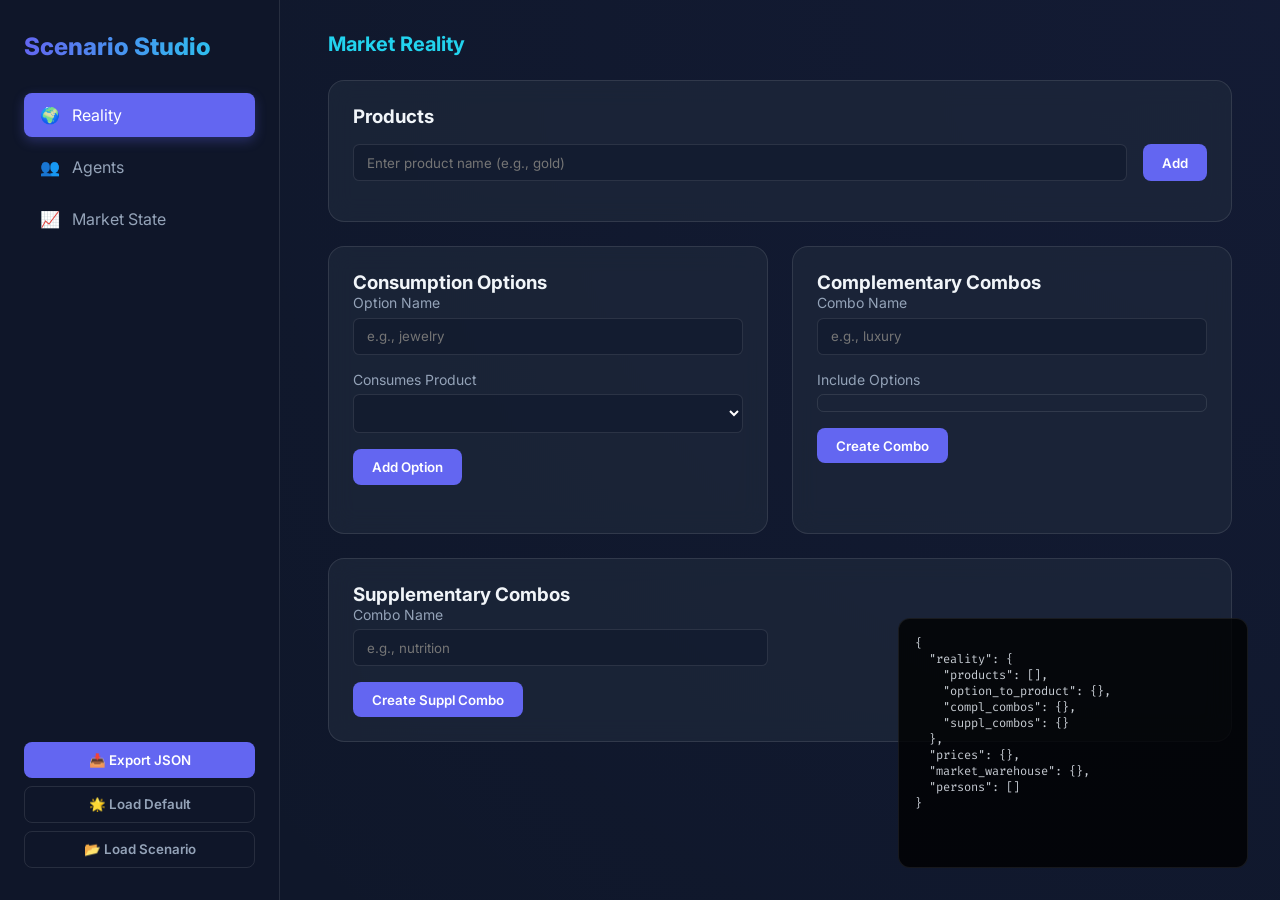
<file: GDNativeSource/PriceCalculator/tools/editor/index.html>
<!DOCTYPE html>
<html lang="en">
<head>
    <meta charset="UTF-8">
    <meta name="viewport" content="width=device-width, initial-scale=1.0">
    <title>Market Scenario Studio</title>
    <link rel="stylesheet" href="style.css">
    <link href="https://fonts.googleapis.com/css2?family=Inter:wght@400;600;800&family=Fira+Code&display=swap" rel="stylesheet">
</head>
<body>
    <aside>
        <h1>Scenario Studio</h1>
        <nav>
            <div class="nav-item active" data-section="reality">
                <span>🌍</span> Reality
            </div>
            <div class="nav-item" data-section="agents">
                <span>👥</span> Agents
            </div>
            <div class="nav-item" data-section="market">
                <span>📈</span> Market State
            </div>
        </nav>
        
        <div style="margin-top: auto;">
            <button class="btn-primary" style="width: 100%; margin-bottom: 0.5rem;" onclick="downloadJSON()">
                📥 Export JSON
            </button>
            <button class="btn-ghost" style="width: 100%; margin-bottom: 0.5rem;" onclick="loadDefaultScenario()">
                🌟 Load Default
            </button>
            <button class="btn-ghost" style="width: 100%;" onclick="document.getElementById('file-input').click()">
                📂 Load Scenario
            </button>
            <input type="file" id="file-input" style="display: none;" onchange="loadJSON(event)">
        </div>
    </aside>

    <main id="content">
        <!-- Section: Reality -->
        <section id="section-reality">
            <h2>Market Reality</h2>
            
            <div class="card">
                <h3>Products</h3>
                <div class="input-group" style="display: flex; gap: 1rem; margin-top: 1rem;">
                    <input type="text" id="new-product" placeholder="Enter product name (e.g., gold)">
                    <button class="btn-primary" onclick="addProduct()">Add</button>
                </div>
                <div id="product-list" class="tag-container"></div>
            </div>

            <div class="grid-2">
                <div class="card">
                    <h3>Consumption Options</h3>
                    <div class="input-group">
                        <label>Option Name</label>
                        <input type="text" id="new-option-name" placeholder="e.g., jewelry">
                    </div>
                    <div class="input-group">
                        <label>Consumes Product</label>
                        <select id="new-option-product"></select>
                    </div>
                    <button class="btn-primary" onclick="addOption()">Add Option</button>
                    <div id="option-list" style="margin-top: 1.5rem;"></div>
                </div>

                <div class="card">
                    <h3>Complementary Combos</h3>
                    <div class="input-group">
                        <label>Combo Name</label>
                        <input type="text" id="new-compl-name" placeholder="e.g., luxury">
                    </div>
                    <div class="input-group">
                        <label>Include Options</label>
                        <div id="compl-option-checks" style="max-height: 150px; overflow-y: auto; border: 1px solid var(--border); padding: 0.5rem; border-radius: 0.4rem;">
                        </div>
                    </div>
                    <button class="btn-primary" onclick="addComplCombo()">Create Combo</button>
                    <div id="compl-list" style="margin-top: 1.5rem;"></div>
                </div>
            </div>

            <div class="card">
                <h3>Supplementary Combos</h3>
                <div class="grid-2">
                    <div>
                        <div class="input-group">
                            <label>Combo Name</label>
                            <input type="text" id="new-suppl-name" placeholder="e.g., nutrition">
                        </div>
                        <button class="btn-primary" onclick="addSupplCombo()">Create Suppl Combo</button>
                    </div>
                    <div id="suppl-list"></div>
                </div>
            </div>
        </section>

        <!-- Section: Agents (Hidden initially) -->
        <section id="section-agents" style="display: none;">
            <h2>Agents & Persons</h2>
            <div class="input-group" style="display: flex; gap: 1rem;">
                <input type="text" id="new-agent-name" placeholder="Agent Name (e.g., Smith)">
                <button class="btn-primary" onclick="addAgent()">Create Agent</button>
            </div>
            <div id="agents-grid" class="grid-auto" style="margin-top: 2rem;"></div>
        </section>

        <!-- Section: Market State (Hidden initially) -->
        <section id="section-market" style="display: none;">
            <h2>Market State</h2>
            <div class="grid-2">
                <div class="card">
                    <h3>Initial Prices</h3>
                    <div id="price-inputs"></div>
                </div>
                <div class="card">
                    <h3>Market Warehouse (Reserves)</h3>
                    <div id="warehouse-inputs"></div>
                </div>
            </div>
        </section>
    </main>

    <pre id="json-preview"></pre>

    <script src="editor.js"></script>
</body>
</html>
</file>
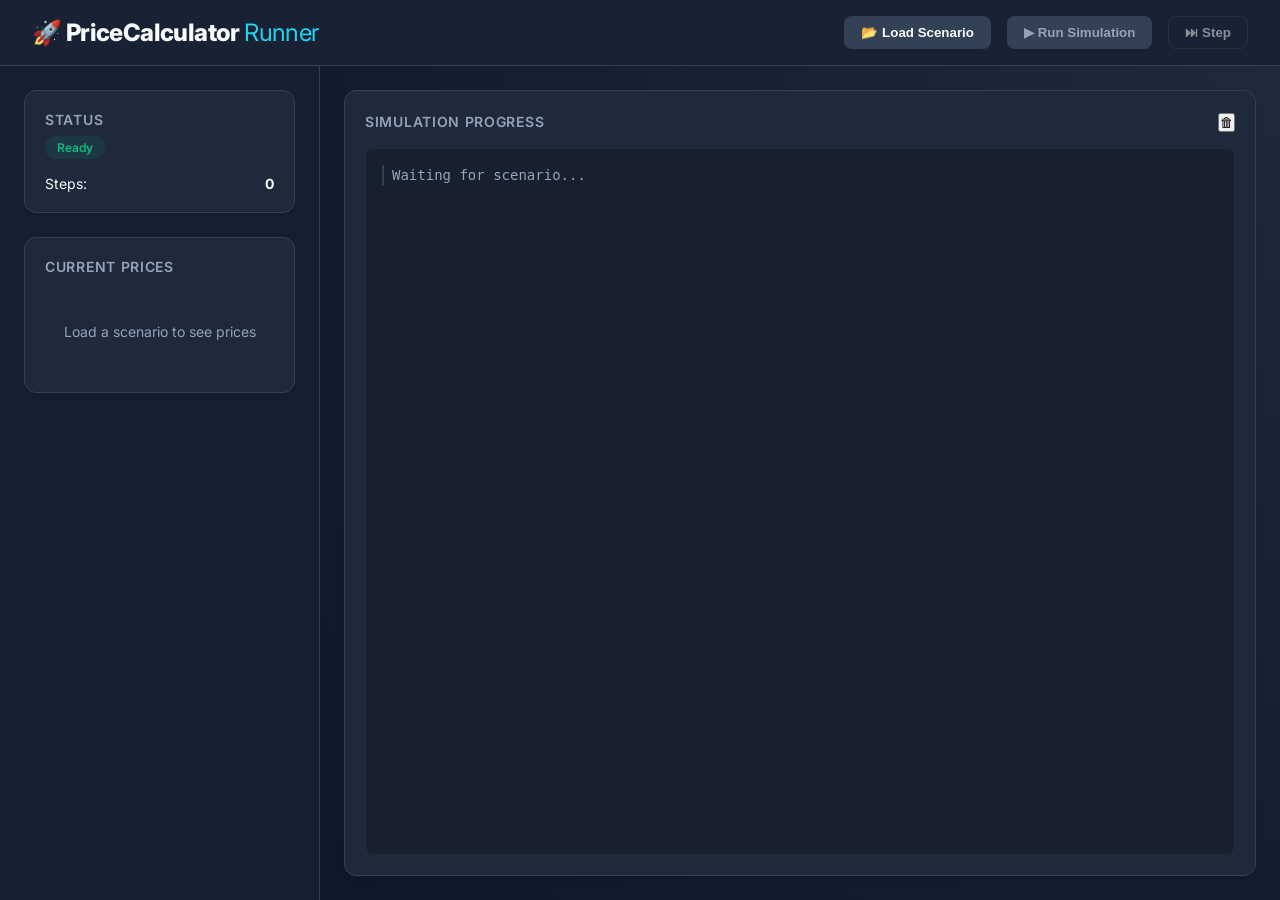
<file: GDNativeSource/PriceCalculator/tools/runner/index.html>
<!DOCTYPE html>
<html lang="en">
<head>
    <meta charset="UTF-8">
    <meta name="viewport" content="width=device-width, initial-scale=1.0">
    <title>PriceCalculator - Simulation Runner</title>
    <link rel="stylesheet" href="style.css">
    <link rel="preconnect" href="https://fonts.googleapis.com">
    <link rel="preconnect" href="https://fonts.gstatic.com" crossorigin>
    <link href="https://fonts.googleapis.com/css2?family=Inter:wght@400;600;700&display=swap" rel="stylesheet">
</head>
<body>
    <div id="app">
        <header>
            <div class="logo">🚀 PriceCalculator <span>Runner</span></div>
            <div class="controls">
                <button id="btn-load-scenario" class="btn-secondary">📂 Load Scenario</button>
                <input type="file" id="file-input" style="display: none;" accept=".json">
                <button id="btn-run" class="btn-primary" disabled>▶ Run Simulation</button>
                <button id="btn-step" class="btn-ghost" disabled>⏭ Step</button>
            </div>
        </header>

        <main>
            <aside id="sidebar">
                <div class="card">
                    <h3>Status</h3>
                    <div id="status-badge" class="badge status-loading">WASM Loading...</div>
                    <div class="info-row">
                        <span>Steps:</span>
                        <strong id="step-count">0</strong>
                    </div>
                </div>

                <div class="card">
                    <h3>Current Prices</h3>
                    <div id="price-list" class="data-list">
                        <div class="empty-state">Load a scenario to see prices</div>
                    </div>
                </div>
            </aside>

            <section id="viz-area">
                <div class="card viz-card">
                    <div class="card-header">
                        <h3>Simulation Progress</h3>
                        <div class="actions">
                            <button id="btn-clear-logs" class="btn-icon">🗑</button>
                        </div>
                    </div>
                    <div id="log-container" class="log-area">
                        <div class="log-entry system">Waiting for scenario...</div>
                    </div>
                </div>
            </section>
        </main>
    </div>

    <!-- Emscripten generated JS -->
    <script src="wasm/price_calculator.js"></script>
    <script src="runner.js"></script>
</body>
</html>
</file>
<file: GDNativeSource/PriceCalculator/tools/editor/style.css>
:root {
    --bg-main: #0f172a;
    --bg-card: rgba(30, 41, 59, 0.7);
    --primary: #6366f1;
    --primary-hover: #818cf8;
    --accent: #22d3ee;
    --text-main: #f1f5f9;
    --text-dim: #94a3b8;
    --border: rgba(255, 255, 255, 0.1);
    --danger: #ef4444;
    --success: #10b981;
}

* {
    margin: 0;
    padding: 0;
    box-sizing: border-box;
    font-family: 'Inter', system-ui, -apple-system, sans-serif;
}

body {
    background-color: var(--bg-main);
    color: var(--text-main);
    display: flex;
    height: 100vh;
    overflow: hidden;
}

/* Layout */
aside {
    width: 280px;
    background: rgba(15, 23, 42, 0.95);
    border-right: 1px solid var(--border);
    display: flex;
    flex-direction: column;
    padding: 2rem 1.5rem;
    z-index: 10;
}

main {
    flex: 1;
    display: flex;
    flex-direction: column;
    overflow-y: auto;
    padding: 2rem 3rem;
    background: radial-gradient(circle at top right, rgba(99, 102, 241, 0.05), transparent);
}

/* Typography */
h1 {
    font-size: 1.5rem;
    font-weight: 800;
    margin-bottom: 2rem;
    background: linear-gradient(to right, var(--primary), var(--accent));
    -webkit-background-clip: text;
    -webkit-text-fill-color: transparent;
}

h2 {
    font-size: 1.25rem;
    margin-bottom: 1.5rem;
    color: var(--accent);
}

/* Navigation */
.nav-item {
    padding: 0.75rem 1rem;
    border-radius: 0.5rem;
    color: var(--text-dim);
    cursor: pointer;
    transition: all 0.2s;
    margin-bottom: 0.5rem;
    display: flex;
    align-items: center;
    gap: 0.75rem;
}

.nav-item:hover {
    background: rgba(255, 255, 255, 0.05);
    color: var(--text-main);
}

.nav-item.active {
    background: var(--primary);
    color: white;
    box-shadow: 0 4px 12px rgba(99, 102, 241, 0.3);
}

/* Cards & Forms */
.card {
    background: var(--bg-card);
    backdrop-filter: blur(12px);
    border: 1px solid var(--border);
    border-radius: 1rem;
    padding: 1.5rem;
    margin-bottom: 1.5rem;
    animation: fadeIn 0.4s ease-out;
}

@keyframes fadeIn {
    from { opacity: 0; transform: translateY(10px); }
    to { opacity: 1; transform: translateY(0); }
}

.input-group {
    margin-bottom: 1rem;
}

label {
    display: block;
    font-size: 0.875rem;
    color: var(--text-dim);
    margin-bottom: 0.4rem;
}

input, select {
    width: 100%;
    background: rgba(15, 23, 42, 0.5);
    border: 1px solid var(--border);
    border-radius: 0.4rem;
    padding: 0.6rem 0.8rem;
    color: white;
    outline: none;
    transition: border-color 0.2s;
}

input:focus {
    border-color: var(--primary);
}

button {
    padding: 0.6rem 1.2rem;
    border-radius: 0.5rem;
    border: none;
    cursor: pointer;
    font-weight: 600;
    transition: all 0.2s;
}

.btn-primary { background: var(--primary); color: white; }
.btn-primary:hover { background: var(--primary-hover); transform: translateY(-1px); }

.btn-ghost { background: transparent; color: var(--text-dim); border: 1px solid var(--border); }
.btn-ghost:hover { background: rgba(255, 255, 255, 0.05); color: white; }

.btn-danger { background: rgba(239, 68, 68, 0.1); color: var(--danger); border: 1px solid rgba(239, 68, 68, 0.2); }
.btn-danger:hover { background: var(--danger); color: white; }

/* Grid Layouts */
.grid-2 { display: grid; grid-template-columns: 1fr 1fr; gap: 1.5rem; }
.grid-auto { display: grid; grid-template-columns: repeat(auto-fill, minmax(300px, 1fr)); gap: 1.5rem; }

/* Tags */
.tag-container {
    display: flex;
    flex-wrap: wrap;
    gap: 0.5rem;
    margin-top: 0.5rem;
}

.tag {
    background: rgba(99, 102, 241, 0.1);
    color: var(--primary);
    padding: 0.25rem 0.75rem;
    border-radius: 2rem;
    font-size: 0.875rem;
    display: flex;
    align-items: center;
    gap: 0.5rem;
    border: 1px solid rgba(99, 102, 241, 0.2);
}

.tag .close { cursor: pointer; opacity: 0.6; }
.tag .close:hover { opacity: 1; }

/* JSON Preview */
#json-preview {
    position: fixed;
    right: 2rem;
    bottom: 2rem;
    width: 350px;
    height: 250px;
    background: #000;
    border-radius: 0.75rem;
    padding: 1rem;
    font-family: 'Fira Code', monospace;
    font-size: 0.75rem;
    overflow: auto;
    border: 1px solid var(--border);
    opacity: 0.8;
    transition: opacity 0.3s;
}

#json-preview:hover { opacity: 1; }
</file>
<file: GDNativeSource/PriceCalculator/tools/runner/style.css>
:root {
    --bg-dark: #0f172a;
    --card-bg: #1e293b;
    --accent: #22d3ee;
    --accent-hover: #0891b2;
    --text-primary: #f8fafc;
    --text-secondary: #94a3b8;
    --danger: #ef4444;
    --success: #10b981;
    --border: #334155;
}

* {
    box-sizing: border-box;
    margin: 0;
    padding: 0;
}

body {
    font-family: 'Inter', sans-serif;
    background-color: var(--bg-dark);
    color: var(--text-primary);
    height: 100vh;
    overflow: hidden;
}

#app {
    display: flex;
    flex-direction: column;
    height: 100%;
}

header {
    display: flex;
    justify-content: space-between;
    align-items: center;
    padding: 1rem 2rem;
    background: rgba(30, 41, 59, 0.7);
    backdrop-filter: blur(10px);
    border-bottom: 1px solid var(--border);
    z-index: 100;
}

.logo {
    font-size: 1.5rem;
    font-weight: 800;
    letter-spacing: -0.025em;
}

.logo span {
    color: var(--accent);
    font-weight: 400;
}

.controls {
    display: flex;
    gap: 1rem;
}

main {
    display: flex;
    flex: 1;
    overflow: hidden;
}

#sidebar {
    width: 320px;
    background: rgba(30, 41, 59, 0.5);
    border-right: 1px solid var(--border);
    padding: 1.5rem;
    overflow-y: auto;
}

#viz-area {
    flex: 1;
    padding: 1.5rem;
    background: radial-gradient(circle at top right, #1e293b, #0f172a);
    overflow-y: auto;
}

.card {
    background: var(--card-bg);
    border: 1px solid var(--border);
    border-radius: 0.75rem;
    padding: 1.25rem;
    margin-bottom: 1.5rem;
    box-shadow: 0 4px 6px -1px rgba(0, 0, 0, 0.1);
}

.viz-card {
    height: 100%;
    display: flex;
    flex-direction: column;
}

.card-header {
    display: flex;
    justify-content: space-between;
    align-items: center;
    margin-bottom: 1rem;
}

h3 {
    font-size: 0.875rem;
    font-weight: 600;
    text-transform: uppercase;
    letter-spacing: 0.05em;
    color: var(--text-secondary);
}

.badge {
    display: inline-block;
    padding: 0.25rem 0.75rem;
    border-radius: 9999px;
    font-size: 0.75rem;
    font-weight: 600;
    margin-top: 0.5rem;
}

.status-loading { background: rgba(234, 179, 8, 0.1); color: #eab308; }
.status-ready { background: rgba(16, 185, 129, 0.1); color: var(--success); }
.status-running { background: rgba(34, 211, 238, 0.1); color: var(--accent); animation: pulse 2s infinite; }

@keyframes pulse {
    0% { opacity: 1; }
    50% { opacity: 0.6; }
    100% { opacity: 1; }
}

.info-row {
    display: flex;
    justify-content: space-between;
    margin-top: 1rem;
    font-size: 0.875rem;
}

.data-list {
    margin-top: 1rem;
}

.price-item {
    display: flex;
    justify-content: space-between;
    padding: 0.5rem 0;
    border-bottom: 1px solid rgba(255, 255, 255, 0.05);
}

.price-item:last-child { border: none; }

.price-val {
    color: var(--accent);
    font-family: monospace;
    font-weight: 600;
}

.log-area {
    flex: 1;
    background: rgba(0, 0, 0, 0.2);
    border-radius: 0.5rem;
    padding: 1rem;
    font-family: 'JetBrains Mono', 'Fira Code', monospace;
    font-size: 0.875rem;
    overflow-y: auto;
    border: 1px solid rgba(255, 255, 255, 0.05);
}

.log-entry {
    margin-bottom: 0.4rem;
    line-height: 1.5;
}

.log-entry.system { color: var(--text-secondary); border-left: 2px solid var(--border); padding-left: 0.5rem; }
.log-entry.step { color: var(--accent); font-weight: 600; margin-top: 0.8rem; }
.log-entry.trade { color: var(--success); padding-left: 1rem; font-size: 0.8rem; }

/* Buttons */
.btn-primary, .btn-secondary, .btn-ghost {
    padding: 0.5rem 1rem;
    border-radius: 0.5rem;
    font-weight: 600;
    cursor: pointer;
    transition: all 0.2s;
    border: 1px solid transparent;
}

.btn-primary { background: var(--accent); color: var(--bg-dark); }
.btn-primary:hover { background: var(--accent-hover); transform: translateY(-1px); }
.btn-primary:disabled { background: #334155; color: #94a3b8; cursor: not-allowed; }

.btn-secondary { background: #334155; color: var(--text-primary); }
.btn-secondary:hover { background: #475569; }

.btn-ghost { background: transparent; border-color: var(--border); color: var(--text-primary); }
.btn-ghost:hover { background: rgba(255, 255, 255, 0.05); }
.btn-ghost:disabled { opacity: 0.5; cursor: not-allowed; }

.empty-state {
    text-align: center;
    padding: 2rem 0;
    color: var(--text-secondary);
    font-size: 0.875rem;
}

::-webkit-scrollbar { width: 6px; }
::-webkit-scrollbar-thumb { background: var(--border); border-radius: 10px; }
</file>
